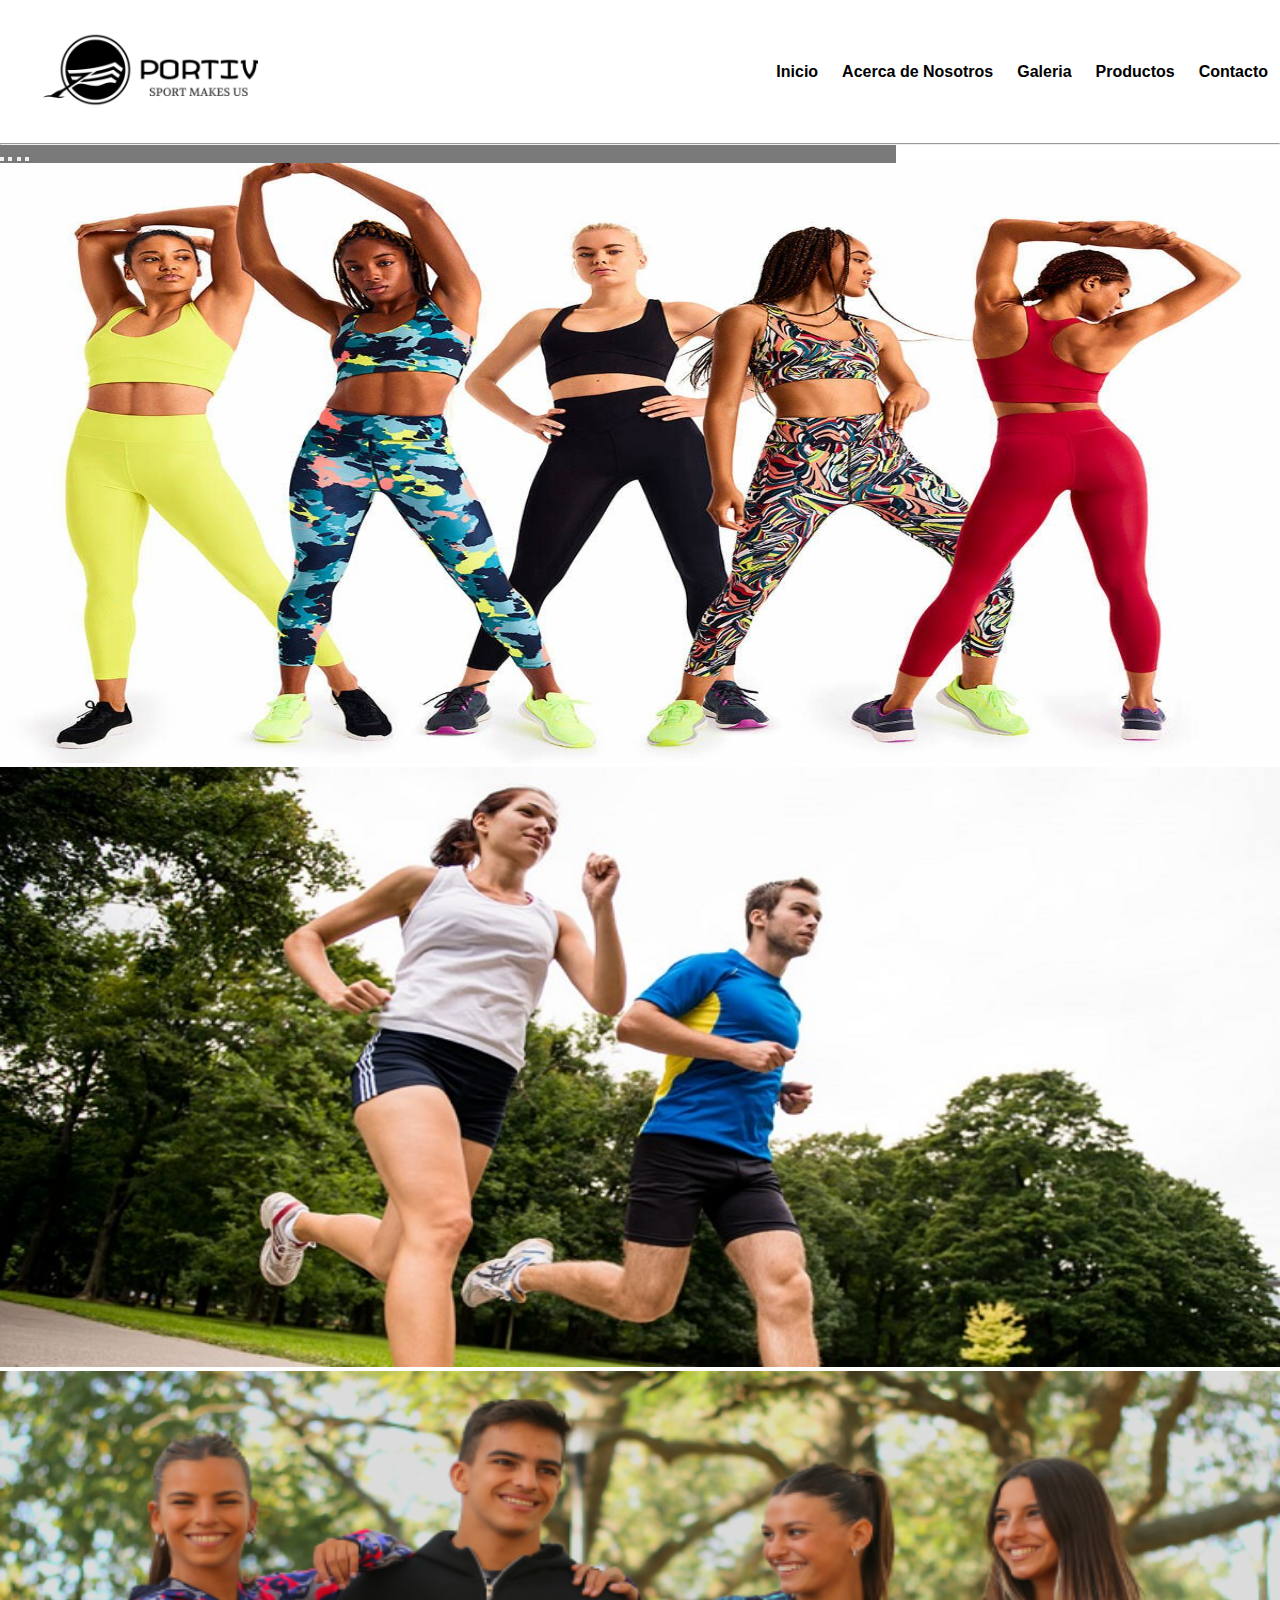
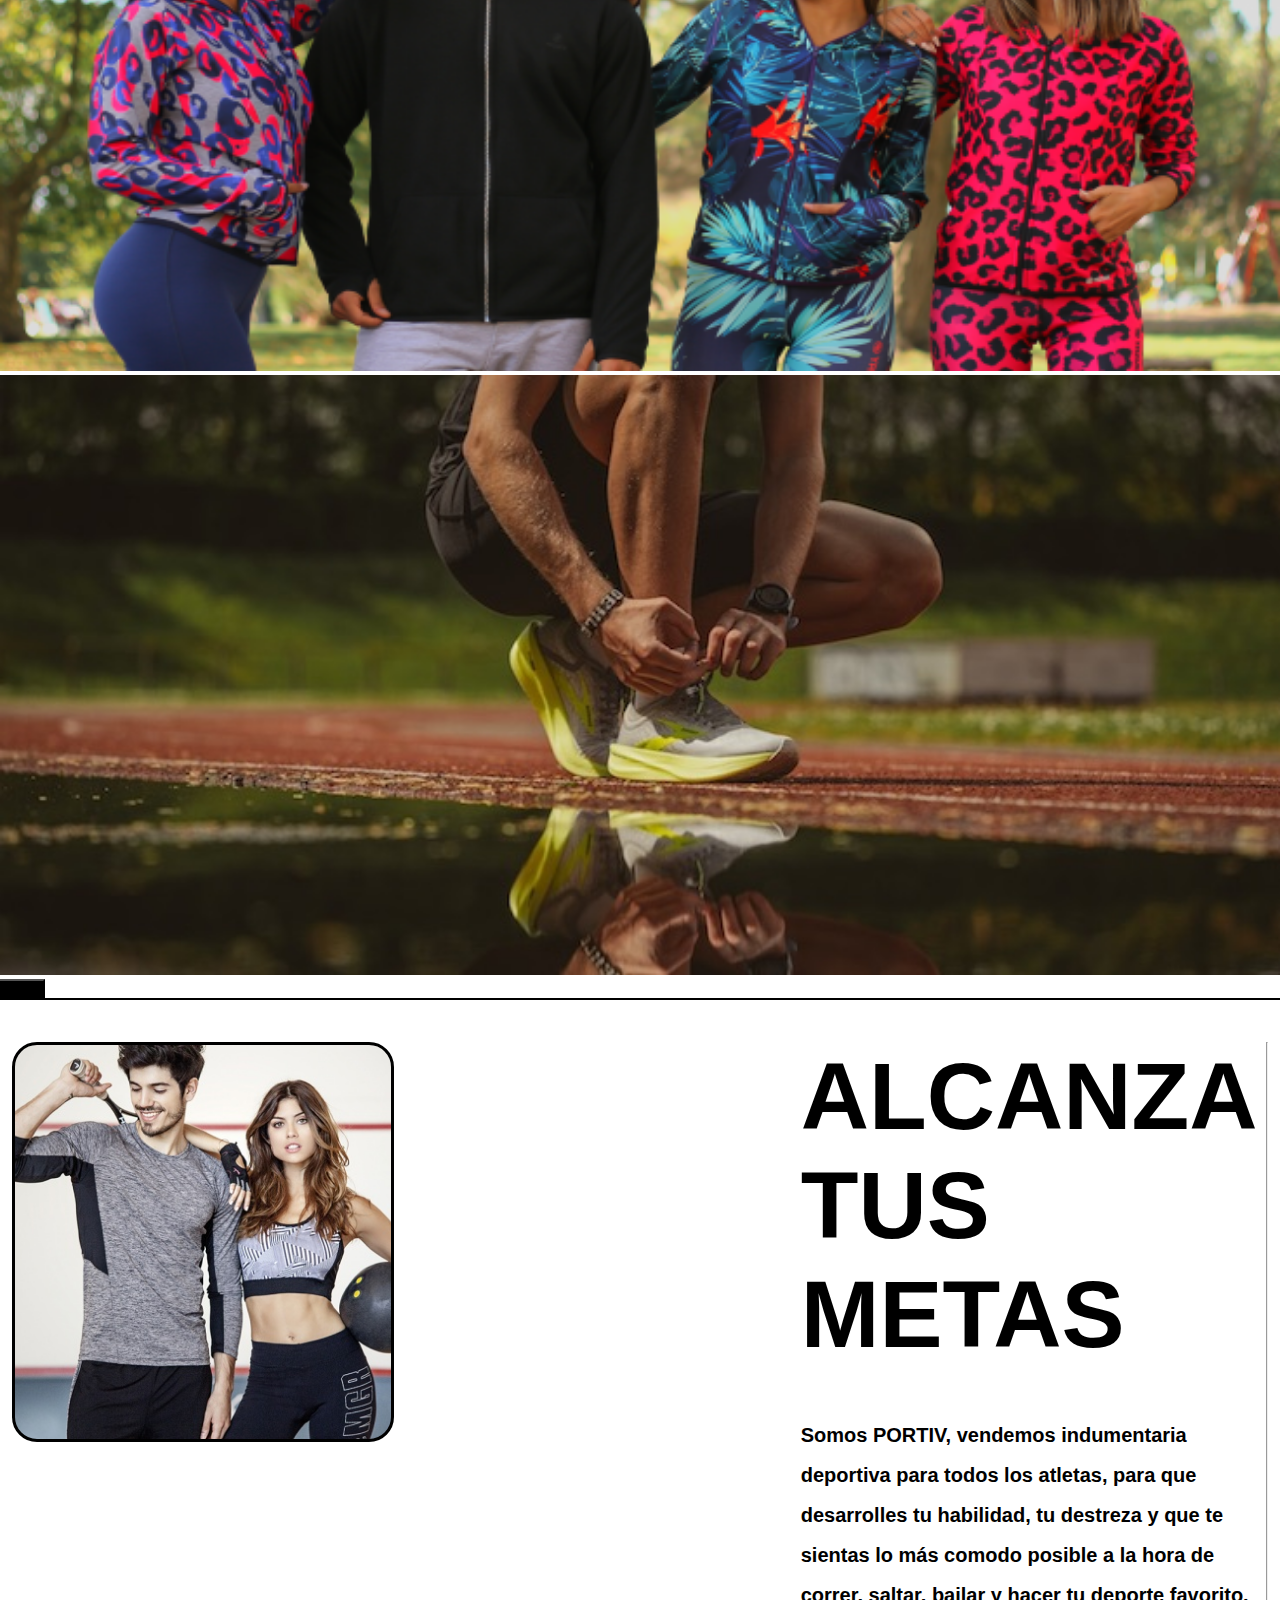
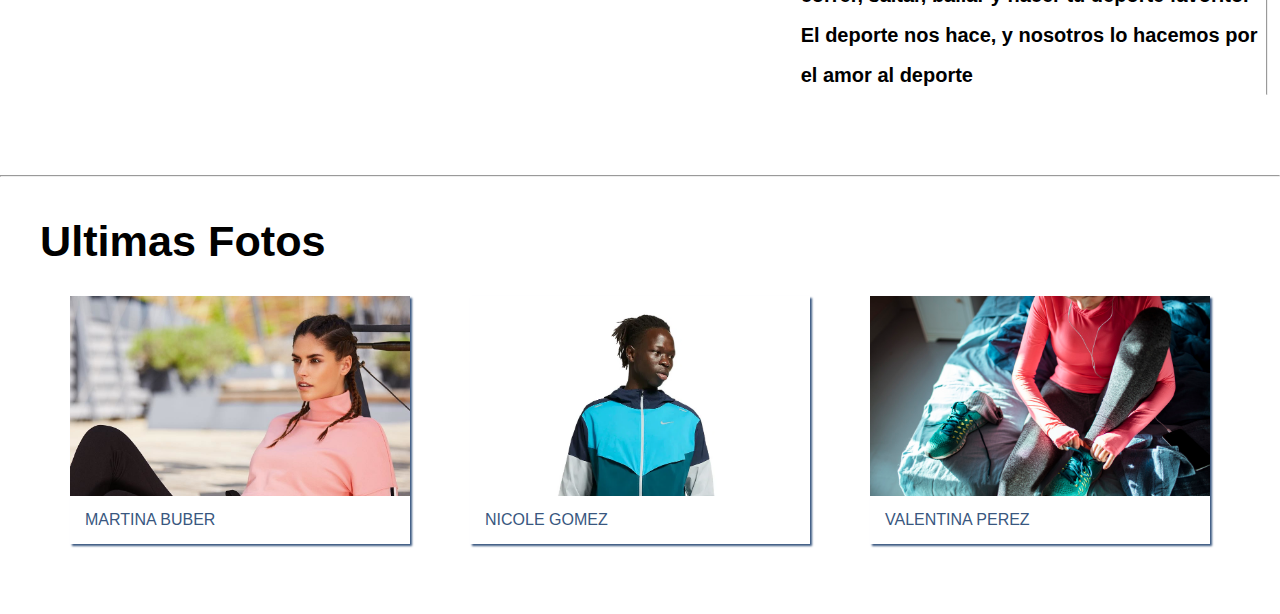
<file: index.html>
<!DOCTYPE html>
<html lang="en">

<head>
  <meta charset="UTF-8">
  <meta http-equiv="X-UA-Compatible" content="IE=edge">
  <meta name="viewport" content="width=device-width, initial-scale=1.0">
  <!-- Referencia --- CSS Nuevo --Bootstrap -->
  <link href="https://cdn.jsdelivr.net/npm/bootstrap@5.2.0/dist/css/bootstrap.min.css" rel="stylesheet"
    integrity="sha384-gH2yIJqKdNHPEq0n4Mqa/HGKIhSkIHeL5AyhkYV8i59U5AR6csBvApHHNl/vI1Bx" crossorigin="anonymous">
  <!-- Referencia a la Hoja de Estilos -->
  <link rel="icon" href="Imagenes/logo2.png" type="image/x-icon">
  <link rel="stylesheet" href="Estilos/estilos.css">
  <title>PORTIV - Home</title>
</head>

<body>
  <!-- Encabezado -->
  <header>
    <div class="contenedor-principal">
      <img src="Imagenes/logo.png" class="logo"></p>
      <nav>
        <a href="index.html">Inicio</a>
        <a href="paginas/nosotros.html">Acerca de Nosotros</a>
        <a href="paginas/galeria.html">Galeria</a>
        <a href="paginas/productos.html">Productos</a>
        <a href="paginas/contactos.html">Contacto</a>

      </nav>
    </div>
  </header>
  <hr id="sadm">

  <!-- Boostrap -->
  <div id="carouselExampleIndicators" class="carousel slide" data-bs-ride="true">
    <div class="carousel-indicators">
      <button type="button" data-bs-target="#carouselExampleIndicators" data-bs-slide-to="0" class="active"
        aria-current="true" aria-label="Slide 1"></button>
      <button type="button" data-bs-target="#carouselExampleIndicators" data-bs-slide-to="1"
        aria-label="Slide 2"></button>
      <button type="button" data-bs-target="#carouselExampleIndicators" data-bs-slide-to="2"
        aria-label="Slide 3"></button>
      <button type="button" data-bs-target="#carouselExampleIndicators" data-bs-slide-to="3"
        aria-label="Slide 4"></button>
    </div>
    <div class="carousel-inner">
      <div class="carousel-item active">
        <img src="Imagenes/ropa1.jpg" class="d-block w-100" alt="">
      </div>
      <div class="carousel-item">
        <img src="Imagenes/ropa2.jpg" class="d-block w-100" alt="...">
      </div>
      <div class="carousel-item">
        <img src="Imagenes/ropa3.png" class="d-block w-100" alt="...">
      </div>
      <div class="carousel-item">
        <img src="Imagenes/zapatilla-948.jpg" class="d-block w-100" alt="...">
      </div>
    </div>
    <button class="carousel-control-prev" type="button" data-bs-target="#carouselExampleIndicators"
      data-bs-slide="prev">
      <span class="carousel-control-prev-icon" aria-hidden="true"></span>
      <span class="visually-hidden">Anterior</span>
    </button>
    <button class="carousel-control-next" type="button" data-bs-target="#carouselExampleIndicators"
      data-bs-slide="next">
      <span class="carousel-control-next-icon" aria-hidden="true"></span>
      <span class="visually-hidden">Siguiente</span>
    </button>
  </div>

  <hr color="black">

  <!-- Cuerpo -->
  <main>
    <section id="somos-blogar">
      <div class="contenedor-cuerpo">
        <div class="img-contenedor"></div>
        <div class="texto">
          <h2>ALCANZA TUS METAS</h2>

          <p id="papa">Somos PORTIV, vendemos indumentaria deportiva para todos los atletas, para que desarrolles
            tu habilidad, tu destreza y que te sientas lo más comodo posible a la hora de correr, saltar, bailar y hacer
            tu deporte favorito. El deporte nos hace, y nosotros lo hacemos por el amor al deporte</p>
        </div>
        <hr class="linea">
    </section>
    <hr>
    <!-- Sector Ultimas Imagenes ---FlexBox -->
    <div class="Sector-Fotos">
      <h2 class="ultima-foto">Ultimas Fotos</h2>
      <article id="Contenedor-fotos">
        <!-- 1° Fotografia -->
        <div class="galeria">
          <div class="foto foto1"></div>
          <div class="autor">Martina Buber</div>
        </div>
        <!-- 2° Fotografia -->
        <div class="galeria">
          <div class="foto foto2"></div>
          <div class="autor">Nicole Gomez</div>
        </div>
        <!-- 3° Fotografia -->
        <div class="galeria">
          <div class="foto foto3"></div>
          <div class="autor">Valentina Perez</div>
        </div>
      </article>
    </div>
  </main>
  <!-- Pie de Página -->

  <!-- Script de Boostrap -->

  <!-- JavaScript Bundle with Popper -->
  <script src="https://cdn.jsdelivr.net/npm/bootstrap@5.2.0/dist/js/bootstrap.bundle.min.js"
    integrity="sha384-A3rJD856KowSb7dwlZdYEkO39Gagi7vIsF0jrRAoQmDKKtQBHUuLZ9AsSv4jD4Xa"
    crossorigin="anonymous"></script>
</body>

</html>
</file>
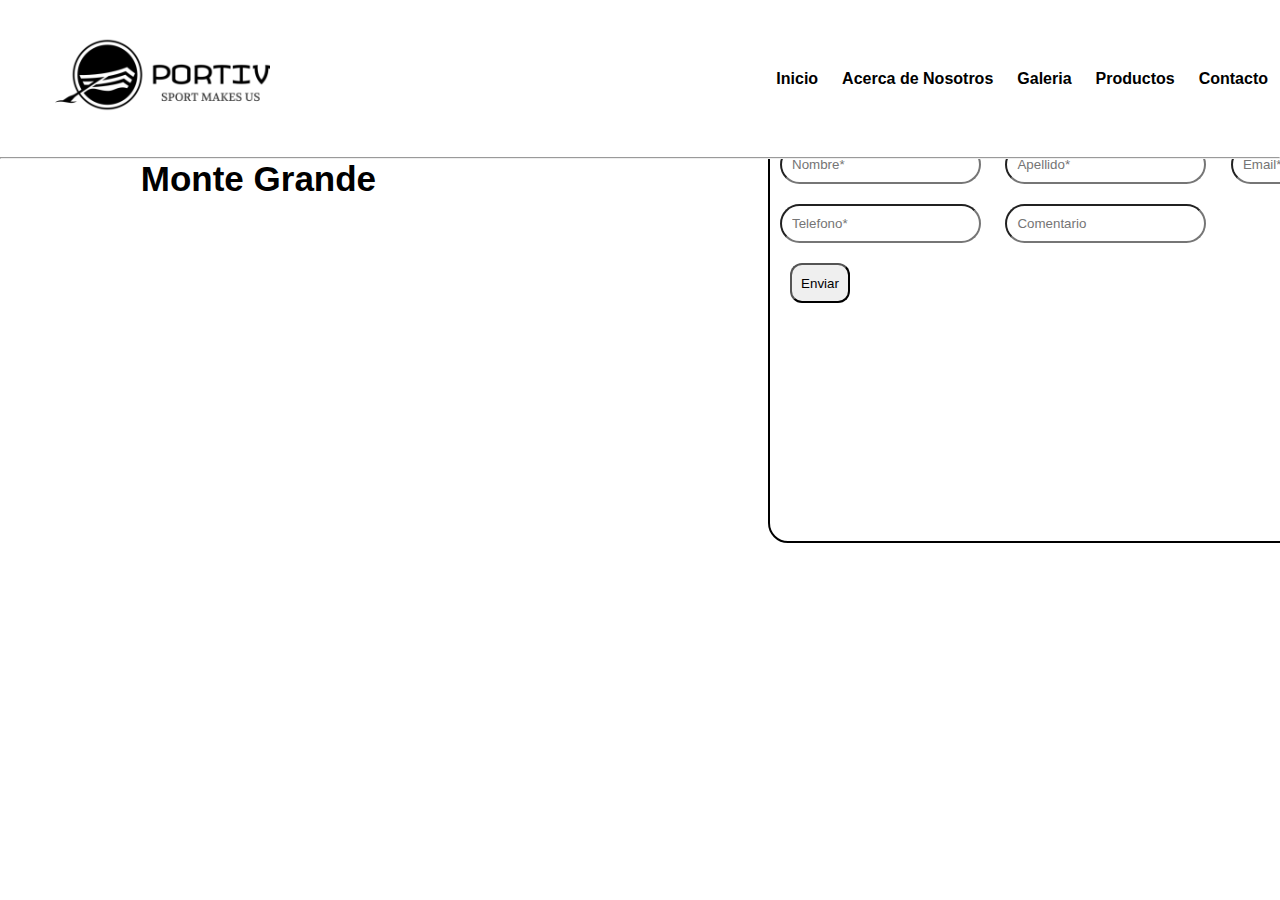
<file: paginas/contactos.html>
<!DOCTYPE html>
<html lang="en">

<head>
    <meta charset="UTF-8">
    <meta http-equiv="X-UA-Compatible" content="IE=edge">
    <meta name="viewport" content="width=device-width, initial-scale=1.0">
    <link rel="stylesheet" href="../Estilos/estilos.css">
    <link rel="icon" href="../Imagenes/logo2.png" type="image/x-icon">
    <title>Contacto</title>
</head>

<body>
    <header>
        <div class="contenedor-principal">
            <a href="../index.html"><img src="../Imagenes/logo.png" class="logo"></a>
            <nav>
                <a href="../index.html">Inicio</a>
                <a href="">Acerca de Nosotros</a>
                <a href="galeria.html">Galeria</a>
                <a href="productos.html">Productos</a>
                <a href="contactos.html">Contacto</a>
            </nav>
        </div>
        <hr>

    </header>
    <main>
        <div class="principal">
            <h1 class="texto3">Monte Grande</h1>
            <iframe
                src="https://www.google.com/maps/embed?pb=!1m18!1m12!1m3!1d2594.7726863021608!2d-58.46404010377281!3d-34.81770430846026!2m3!1f0!2f0!3f0!3m2!1i1024!2i768!4f13.1!3m3!1m2!1s0x95bcd18f60c7afb1%3A0xf684ed5f593d559a!2sPrestigio!5e0!3m2!1ses-419!2sar!4v1669722307402!5m2!1ses-419!2sar"
                width="600" height="450" style="border:0;" allowfullscreen="" loading="lazy"
                referrerpolicy="no-referrer-when-downgrade" class="maps"></iframe>
        </div>
        <div class="apartado">
            <h1 class="texto">Contactanos</h1>
            <input type="text" name="" id="box" placeholder="Nombre*">
            <input type="text" name="" id="box" placeholder="Apellido*">
            <input type="text" name="" id="box" placeholder="Email*">
            <input type="text" name="" id="box" placeholder="Telefono*">
            <input type="text" name="" id="boxs" class="box" placeholder="Comentario">
            <input type="button" value="Enviar" class="btn">
        </div>
    </main>

</body>

</html>
</file>
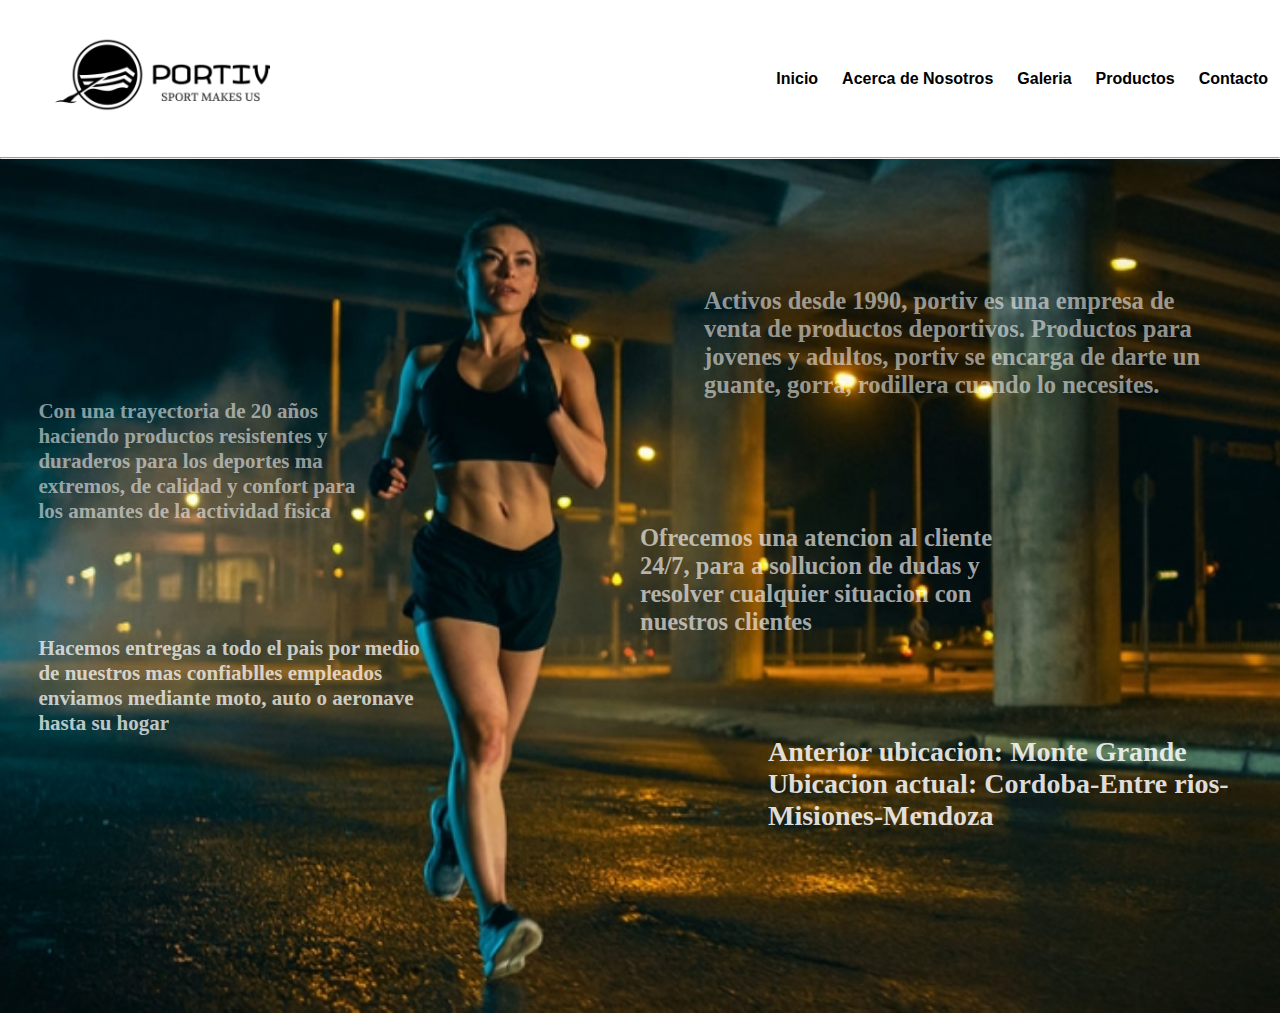
<file: paginas/nosotros.html>
<!DOCTYPE html>
<html lang="en">

<head>
    <meta charset="UTF-8">
    <meta http-equiv="X-UA-Compatible" content="IE=edge">
    <meta name="viewport" content="width=device-width, initial-scale=1.0">
    <!-- Referencia --- CSS Nuevo --Bootstrap -->
    <link href="https://cdn.jsdelivr.net/npm/bootstrap@5.2.0/dist/css/bootstrap.min.css" rel="stylesheet"
        integrity="sha384-gH2yIJqKdNHPEq0n4Mqa/HGKIhSkIHeL5AyhkYV8i59U5AR6csBvApHHNl/vI1Bx" crossorigin="anonymous">
    <!-- Referencia a la Hoja de Estilos -->
    <link rel="icon" href="../Imagenes/logo2.png" type="image/x-icon">
    <link rel="stylesheet" href="../Estilos/estilos.css">
    <title>PORTIV - Home</title>
</head>

<body>
    <!-- Encabezado -->
    <header>
        <div class="contenedor-principal">
            <a href="../index.html"><img src="../Imagenes/logo.png" class="logo"></a>
            <nav>
                <a href="../index.html">Inicio</a>
                <a href="nosotros.html">Acerca de Nosotros</a>
                <a href="galeria.html">Galeria</a>
                <a href="productos.html">Productos</a>
                <a href="contactos.html">Contacto</a>

            </nav>
        </div>
    </header>
    <hr>
    <main>
        <img class="fondo-an" src="../Imagenes/fondo.jpg" alt="imagen-fondo" width="100%">
        <div class="contenido-an">
            <div class="data1">
                <h1>Activos desde 1990, portiv es una empresa de venta de productos deportivos. Productos para jovenes y
                    adultos, portiv se encarga de darte un guante, gorra, rodillera cuando lo necesites.</h1>
            </div>
            <div class="data2">
                <h1>Con una trayectoria de 20 años haciendo productos resistentes y duraderos para los deportes ma
                    extremos, de calidad y confort para los amantes de la actividad fisica</h1>
            </div>
            <div class="data3">
                <h1>Ofrecemos una atencion al cliente 24/7, para a sollucion de dudas y resolver cualquier situacion con
                    nuestros clientes</h1>
            </div>
            <div class="data4">
                <h1>Hacemos entregas a todo el pais por medio de nuestros mas confiablles empleados enviamos mediante
                    moto, auto o aeronave hasta su hogar</h1>
            </div>
            <div class="data5">
                <h1>Anterior ubicacion: Monte Grande </h1>
            </div>
            <div class="data5">
                <h1>Ubicacion actual: Cordoba-Entre rios-Misiones-Mendoza </h1>
            </div>
        </div>
    </main>
    <!-- Pie de Página -->

    <!-- Script de Boostrap -->

    <!-- JavaScript Bundle with Popper -->
    <script src="https://cdn.jsdelivr.net/npm/bootstrap@5.2.0/dist/js/bootstrap.bundle.min.js"
        integrity="sha384-A3rJD856KowSb7dwlZdYEkO39Gagi7vIsF0jrRAoQmDKKtQBHUuLZ9AsSv4jD4Xa"
        crossorigin="anonymous"></script>
</body>

</html>
</file>
<file: Estilos/estilos.css>
* {
    margin: 0;
    padding: 0;
    box-sizing: border-box;
}

html {
    scroll-behavior: smooth;
}

body {
    font-family: 'Roboto', sans-serif;
}

header {
    background-color: white;
}

/* ---> Configuración del Menú Selectivo <--- */
header .logo {
    margin: 0;
    padding: 15px 25px;
    font-weight: bold;
    color: #395780;
    font-size: 35px;
}

header .contenedor-principal {
    display: flex;
    flex-direction: column;
    align-items: center;
}

header nav {
    display: flex;
    flex-direction: column;
    text-align: center;
    padding-bottom: 25px;
}

header a {
    padding: 5px 12px;
    text-decoration: none;
    font-weight: bold;
    color: black;
}

header a:hover {
    color: #395780;
}

.contenedor-principal {
    max-width: 1400px;
    /*Tamaño maximo de anchiura*/
    margin: auto;
}

.carousel-inner img {
    width: 250px;
    height: 250px;
    background-size: cover;
    /*no estirar*/
}

/* Configurar el cuerpo del Index */

#somos-blogar .contenedor-cuerpo {
    text-align: center;
    padding: 80px 12px;
    margin-top: -3%;
}

.contenedor {
    color: white;
    border-color: black;
    text-decoration: overline underline;
}

/* Configiura */
#papa {
    font-size: 20px;
    line-height: 2;
    /*Interlineado*/
    margin-top: -20px;
}

/* Confguración general de la Página */
h1 {
    font-size: 3.5em;
}

/*em-->unidad de medida*/
h2 {
    font-size: 2.7em;
}

h3 {
    font-size: 2em;
}

p {
    font-size: 1.25em;
}

ul {
    list-style: none;
}

li {
    font-size: 1.25em;
}

.img-contenedor {
    background-image: url("../Imagenes/ropa4.jpg	");
    background-size: cover;
    /*No se estire*/
    background-position: center center;
    /*centrado de la imagen total*/
    height: 400px;
    width: 550px;
    border-radius: 25px;
    border-style: solid;
}


/* Responsive -->Distintas Pantallas*/
@media(min-width:900px) {
    header {
        position: relative;
        /*Pantalla por defecto, posicionada en la parte superior*/
        width: 100%;
    }

    header .contenedor-principal {
        flex-direction: row;
        /*Filas*/
        justify-content: space-between;
    }

    header nav {
        flex-direction: row;
        /*Filas*/
        padding-bottom: 0;
    }

    .carousel-inner img {
        width: 100%;
        height: 600px;
        background-size: cover;
        /*no estirar*/
    }

    /* Clase 06-09 */
    #somos-blogar .contenedor-cuerpo {
        display: flex;
        justify-content: space-evenly;
    }

    #somos-blogar .texto {
        width: 56%;
        max-width: 600px;
        text-align: initial;
        padding-left: 30px;
        display: flex;
        flex-direction: column;
        justify-content: center;
    }

}

.galeria {
    background-color: white;
    width: 350px;
    margin: 30px;
    border: 2px;
    box-shadow: 2px 2px 2px 0 #395780;
    transition: all 1s;
    transition: 1.3s ease-in-out;
    ;
}

.galeria:hover {
    border: 2px solid;
    transform: scale(1.1);
}

.foto {
    height: 200px;
    background-size: cover;

}

.autor {
    text-transform: uppercase;
    color: #395780;
    padding: 15px;

}

/* AGREGAMOS LA FOTO */

.foto1 {
    background-image: url(../Imagenes/ropa7.jpg);
}

.foto2 {
    background-image: url(../Imagenes/ropa6.jpg);
}

.foto3 {
    background-image: url(../Imagenes/ropa5.jpg);
}

.Sector-Fotos {
    margin-top: -20px;
    margin: 40px;
}

#sadm {
    background-color: black;

}

.Sector-Fotos img {
    width: 370px;
    height: 350px;
    margin-top: 10%;
    margin-left: 15%;
    border: 2px solid;
}

#Contenedor-fotos {
    display: flex;
}

#papa {
    margin-top: 10%;
}

/* Keyframe */
.contenedor-principal-galeria {
    width: 100%;
    height: 80vh;
    /*Ancho*/
    overflow: hidden;
    position: relative;
    background-image: url("/imagenes/depo1.jpg");
    background-position: cover;
    background-repeat: no-repeat;
    background-size: cover;
    text-align: center;
    justify-content: center;
    /* Llamamos a keyframes */
    /* Ease in out trans lenta */
    animation: navarro 20s infinite ease-in-out;
    border-style: solid;
}

.contenedorgaleria {
    position: absolute;
    top: 50%;
    left: 50%;
    transform: translate(-50%, -50%);
    text-transform: uppercase;
}

@keyframes navarro {
    0% {
        background-image: url("/imagenes/deporte.jpg");
    }

    25% {
        background-image: url("/imagenes/jota.jpg");

    }

    50% {

        background-image: url("/imagenes/d.jpg");

    }

    75% {
        background-image: url("/imagenes/papapa.jpg");
    }

    100% {
        background-image: url("/imagenes/aprobe.jpg");
    }





}

.carousel-control-prev {
    background-color: black;
    margin-left: -70px;

}

.carousel-control-next {
    background-color: black;
    margin-right: -70px;
}

.carousel-indicators {
    background-color: rgba(0, 0, 0, 0.52);
}

.carousel-indicators {
    width: 70%;
}

.galeria-contenedor {
    display: grid;
    grid-template-columns: repeat(3, 1fr);
    grid-auto-rows: 150px;
    padding: 15px;
    grid-gap: 10px;
}

.galeriaimagen {
    width: 100%;
    height: 100%;
    object-fit: cover;
    background-position: center center;
}

.galeria-item {

    position: relative;
}

.galeria-item img {
    border-style: solid;
    border-color: black;
    border-radius: 10px;
}

.galeriatexto {
    position: absolute;
    bottom: 0;
    color: black;
    font-size: 15px;
    background: linear-gradient(rgba(255, 255, 255, 0.669), rgba(227, 214, 214, 0.606));
}

.galeria-item:nth-child(1) {
    grid-column-start: span 2;

    grid-row-start: span 2;
}

.galeria-item:nth-child(9) {
    grid-column-start: span 2;
    grid-row-end: span 2;

}

.galeria-item:nth-child(8) {
    grid-column-start: span 1;
    grid-row-start: span 2;
}

.galeria-item:nth-child(3) {
    grid-row-start: span 2;
}

.galeria-item:nth-child(7) {
    grid-column-start: span 2;
    -ms-grid-row-align: center;
    grid-row-start: span 2;
}

.galeria-item:nth-child(10) {
    grid-column-start: span 3;
    grid-row: span 4;

}

.galeria-item:nth-child(11) {
    grid-column-start: span;

}

.galeria-item:nth-child(6) {
    grid-row: span 2;

}

.galeria-item:nth-child(12) {
    grid-row-start: span 2;

}

/* PRODUCTOS */

#contenedor-principal {
    width: 90%;
    margin-left: 7%;
    margin-right: auto;
}


#tienda {
    width: 90%;
    height: 100%;
}

#lista_productos {
    display: flex;
    flex-wrap: wrap;
}

.productos {
    width: 200px;
    border: 1px solid grey;
    border-radius: 20px;
    padding: 2%;
    margin-left: 2%;
    margin-top: 2%;
    text-align: center;
}

.productos img {
    width: 90%;
    margin-left: auto;
    margin-right: auto;
}

.addToList {
    color: black;
    border: 1px solid #22c55e;
    font-size: 15px;
    margin-top: 5px;
    padding: 8px;
    border-radius: 15px;
}

.addToList:hover {
    color: #22c55e;
    background-color: #0f172a;
}


/* Pie de Página */
footer {
    margin-top: 10px;
    background-color: #0f172a;
    padding: 15px 10px;
}




/* osiblemene te*/

.addToList {
    margin-top: 10px;
    border-radius: 20px;
    padding: 2%;
    width: 100%;
    cursor: pointer;
}

#cartList {
    width: 25%;
    /* margin-left: 90%; */
    /* Arriba | Derecha | Abajo | Izquierda */
    margin: -82% 35px 0 90%;
}

.productInList,
#cartList {
    padding: 2%;
}

.productInList {
    display: flex;
    margin-top: 2%;
    border-bottom: 1px solid grey;
}

.productInList .productImg {

    width: 30%;
    text-align: center;
}

.productImg img {
    width: 50%;
}

.productInList .productName {
    width: 60%;
    margin-left: 3%;
}

.productInList .productPrice {
    width: 35%;
    margin-left: 3%;
    text-align: right;
}

#total {
    margin-top: 5%;
    text-align: center;
    width: 100%;
    margin-left: auto;
    margin-right: auto;
    font-weight: bold;
    padding: 2%;
    list-style-position: none;
    color: black;
}




/* sector responsive */
@media(min-width:900px) {
    .header {
        position: relative;
        width: 97%;

    }

    .header_contenido {
        flex-direction: row;
    }
}

.AddToList {
    border: 1px solid pink;
    border-radius: 10px;
    margin-top: 10px;
    ;
    padding: 8px;
}

.AddToList:hover {
    background-color: black;
    color: white;
}

footer {
    background-color: salmon;
    margin-top: 35%;
    background-size: cover;
    padding: 2%;
    color: rgb(255, 255, 255);
}

footer h3:hover {
    color: cornflowerblue;
}

/* Arrays */
#contenedorprincipal {
    width: 100%;
    margin-left: 7%;
    margin-right: auto;
    ;
}

#tienda {
    width: 100%;
    height: 100%;
    margin-top: 2%;
}

#listaproductos {
    display: flex;
    flex-wrap: wrap;
}

.productos {
    width: 200px;
    border: 1px solid black;
    border-radius: 20px;
    padding: 2%;

    margin-top: 2%;
    text-align: center;

}

.productos img {
    width: 90%;
    margin-left: auto;
    margin-right: auto;
}

.AddToList {
    color: black;
    border: 1px solid greenyellow;
    font-size: 15px;
    margin-top: 5px;
    padding: 8px;
    border-radius: 15px;

}

.AddToList:hover {
    color: greenyellow;
    background-color: black;

}

footer {
    margin-top: 10px;
    background-color: black;
    padding: 15px 10px;
}

.AddToList {
    margin-top: 10px;
    border-radius: 20px;
    padding: 2%;
    width: 100%;
    cursor: pointer;
}

#cartList {
    width: 20%;
    margin: -600px 35px 0 90%;

}

.productInList,
#cartList {
    padding: 2%;
}

.productInList {
    display: flex;
    margin-top: 2%;
    border-bottom: 1px solid grey;

}

.productInList .productImg {
    width: 30%;
    text-align: center;
}

.productImg Img {
    width: 50%;

}

.productInList .productName {
    width: 60%;
    margin-left: 3%;
}

.productInList .productPrie {
    width: 30%;
    margin-left: 3%;
    text-align: right;
}

#total {
    margin-top: 5%;
    text-align: center;
    width: 100%;
    margin-left: auto;
    margin-right: auto;
    font-weight: bold;
    padding: 2%;
    color: black;
}

.texto {
    font-size: 35px;
    font-weight: bold;
    margin-left: 30%;
    display: flex;
}

.apartado {
    border: 2px solid black;
    width: 80vh;
    margin-left: 60%;
    height: 50vh;
    border-radius: 20px;
    margin-top: -70vh;
}


.texto2 {
    font-size: 25px;
}

#box {
    padding: 10px;
    margin: 10px;
    border-radius: 40px;
}

#boxs {
    padding: 10px;
    margin: 10px;
    border-radius: 40px;
}

.btn {
    display: flex;
    margin-top: 10px;
    width: 60px;
    height: 40px;
    border-radius: 12px;
    margin-left: 20px;
}

.btn:active {
    transform: scale(1.1);
    background-color: gray;
}

.maps {
    width: 500px;
    height: 500px;
    border-radius: 20px;
    margin-left: 20px;
    margin-bottom: 20px;
}

.texto3 {
    font-size: 35px;
    font-weight: bold;
    margin-left: 11%;
    display: flex;
}

/* fondoo */
.fondo-an{
    position: absolute;
    z-index: -1;
}
/*texto*/
.data1{
    color:rgba(255, 255, 255, 0.555);
    font-size: 7px;
    width: 40%;
    font-family: Georgia, 'Times New Roman', Times, serif;
    margin-left: 55%;
}
.data2{
    color:rgba(255, 255, 255, 0.548);
    font-size: 6px;
    width: 25%;
    font-family: Georgia, 'Times New Roman', Times, serif;
    margin-left: 3%;
}
.data3{
    color:rgba(255, 255, 255, 0.623);
    font-size: 7px;
    width: 30%;
    font-family: Georgia, 'Times New Roman', Times, serif;
    margin-left: 50%;
}
.data4{
    color:rgba(255, 255, 255, 0.733);
    font-size: 6px;
    width: 30%;
    font-family: Georgia, 'Times New Roman', Times, serif;
    margin-left: 3%;
}
.data5{
    color:rgba(255, 255, 255, 0.842);
    font-size: 8px;
    width: 37%;
    font-family: Georgia, 'Times New Roman', Times, serif;
    margin-left: 60%;
}
/*bloque de contenido*/
.contenido-an{
    margin-top: 10%;
    position: absolute;
}

a {
    text-decoration: none;
}

ul {
    list-style-type: none;
}

h3 {
    font-size: 22px;
}

/* Productos */
#contenedor-principal {
    width: 90%;
    margin-left: 7%;
    margin-right: auto;
}


#tienda {
    width: 90%;
    height: 100%;
}

#lista_productos {
    display: flex;
    flex-wrap: wrap;
}

.productos {
    width: 200px;
    border: 1px solid grey;
    border-radius: 20px;
    padding: 2%;
    margin-left: 2%;
    margin-top: 2%;
    text-align: center;
}

.productos img {
    width: 100%;
    height: 30vh;
    margin-left: auto;
    margin-right: auto;
}

.addToList {
    color: black;
    border: 1px solid black;
    font-size: 15px;
    margin-top: 5px;
    padding: 8px;
    border-radius: 15px;
}

.addToList:hover {
    color: white;
    background-color: #0f172a;
}


/* Pie de Página */
footer {
    margin-top: 10px;
    background-color: #0f172a;
    padding: 15px 10px;
}

/* osiblemene te*/

.addToList {
    margin-top: 10px;
    border-radius: 20px;
    padding: 2%;
    width: 100%;
    cursor: pointer;
}

#cartList {
    width: 20%;
    /* margin-left: 90%; */
    /* Arriba | Derecha | Abajo | Izquierda */
    margin: -600px 35px 0 90%;
}

.productInList,
#cartList {
    padding: 2%;
}

.productInList {
    display: flex;
    margin-top: 2%;
    border-bottom: 1px solid grey;
}

.productInList .productImg {

    width: 30%;
    text-align: center;
}

.productImg img {
    width: 50%;
}

.productInList .productName {
    width: 60%;
    margin-left: 3%;
}

.productInList .productPrice {
    width: 30%;
    margin-left: 3%;
    text-align: right;
}

#total {
    margin-top: 5%;
    text-align: center;
    width: 100%;
    margin-left: auto;
    margin-right: auto;
    font-weight: bold;
    padding: 2%;
    color: black;
}

footer{
    border-top: lightgray 1px solid;
    background-color: white;
    margin-right: 25%;
}
#logofooter{
    background-image: url("/Imagenes/logo.png");
    width: 250px;
    height: 100px;



}
#textfooter{
    color: black;
    position: relative;
    margin-top: -60px;
    left: 250px;

    font-size: 6px;
}
#instagram{
    background-image: url("/imagenes/Instagram_logo_2016.svg.png");
    width: 60px;
    height: 60px;
    margin-left: 70%;
    top: 2100px;
    margin-left: 80%;
    position: absolute;
}
#twitter{
    background-image: url("/imagenes/Instagram_logo_2016.svg.png");
    width: 60px;
    height: 60px;
    margin-left: 70%;
    top: 2100px;
    margin-left: 74%;
    position: absolute;

}

@media (max-width:900px){
    h2{
        margin-right: 20%;
        font-size: 120%;
        margin-top: 10%;
        width: 400px;
    }
    #papa{
        display: flex;
        margin-left: -110%;
        margin-top: 50%;
    }
    #Contenedor-fotos{
        display: flex;
        flex-wrap: wrap;
    }
    .fondo-an{
        height: 100%;
        width: 100%;
    }
    .contenido-an{
        height: 90%;
    }
    .contenido-an h1{
        font-size: 190%;
    }
    .texto3{
       margin-left: 25%;
    }
    .apartado{
        margin-top: 5%;
        margin-left: 10%;
    }
    .maps{
        margin-left: 5%;
    }



}
</file>
